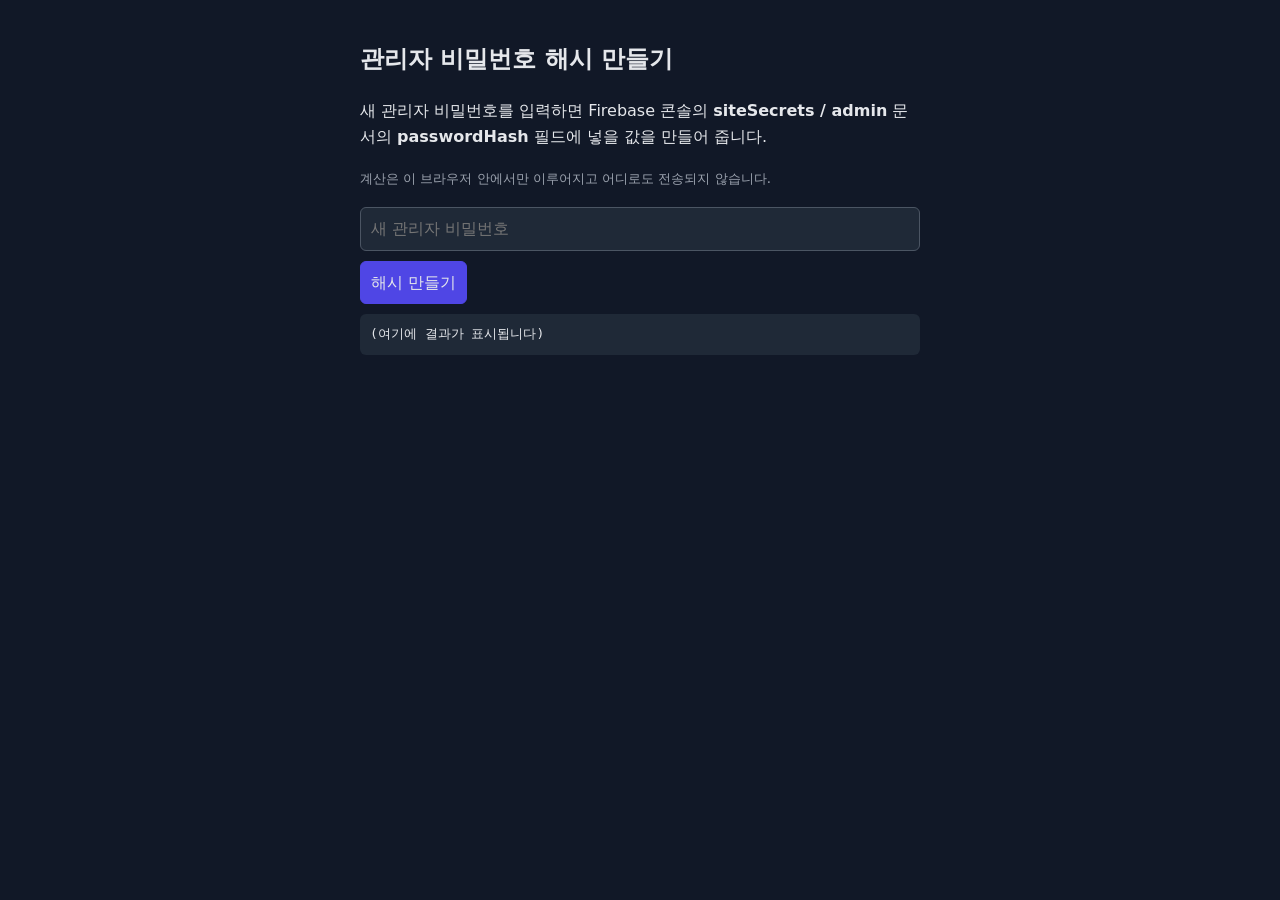
<file: admin-hash.html>
<!doctype html>
<html lang="ko">
<head>
<meta charset="utf-8">
<meta name="viewport" content="width=device-width, initial-scale=1">
<title>관리자 비밀번호 해시 만들기</title>
<style>
  body { font-family: system-ui, sans-serif; background: #111827; color: #e5e7eb; max-width: 560px; margin: 40px auto; padding: 0 16px; line-height: 1.6; }
  input, button { font: inherit; padding: 8px 10px; border-radius: 6px; border: 1px solid #4b5563; background: #1f2937; color: inherit; }
  input { width: 100%; box-sizing: border-box; }
  button { margin-top: 10px; background: #4f46e5; border-color: #4f46e5; cursor: pointer; }
  code { display: block; word-break: break-all; background: #1f2937; padding: 10px; border-radius: 6px; margin-top: 10px; user-select: all; }
  small { color: #9ca3af; }
</style>
</head>
<body>
  <h2>관리자 비밀번호 해시 만들기</h2>
  <p>새 관리자 비밀번호를 입력하면 Firebase 콘솔의 <b>siteSecrets / admin</b> 문서의 <b>passwordHash</b> 필드에 넣을 값을 만들어 줍니다.</p>
  <p><small>계산은 이 브라우저 안에서만 이루어지고 어디로도 전송되지 않습니다.</small></p>
  <input id="pw" type="password" placeholder="새 관리자 비밀번호" autocomplete="new-password">
  <button id="go">해시 만들기</button>
  <code id="out">(여기에 결과가 표시됩니다)</code>
<script>
  // index.html 의 ADMIN_HASH_SALT 와 반드시 같아야 합니다.
  const ADMIN_HASH_SALT = 'endofverdant-raid-admin:';
  async function sha256Hex(text) {
    const buf = await crypto.subtle.digest('SHA-256', new TextEncoder().encode(text));
    return Array.from(new Uint8Array(buf)).map(b => b.toString(16).padStart(2, '0')).join('');
  }
  document.getElementById('go').onclick = async () => {
    const pw = document.getElementById('pw').value;
    document.getElementById('out').textContent = pw ? await sha256Hex(ADMIN_HASH_SALT + pw) : '비밀번호를 입력하세요.';
  };
</script>
</body>
</html>
</file>
